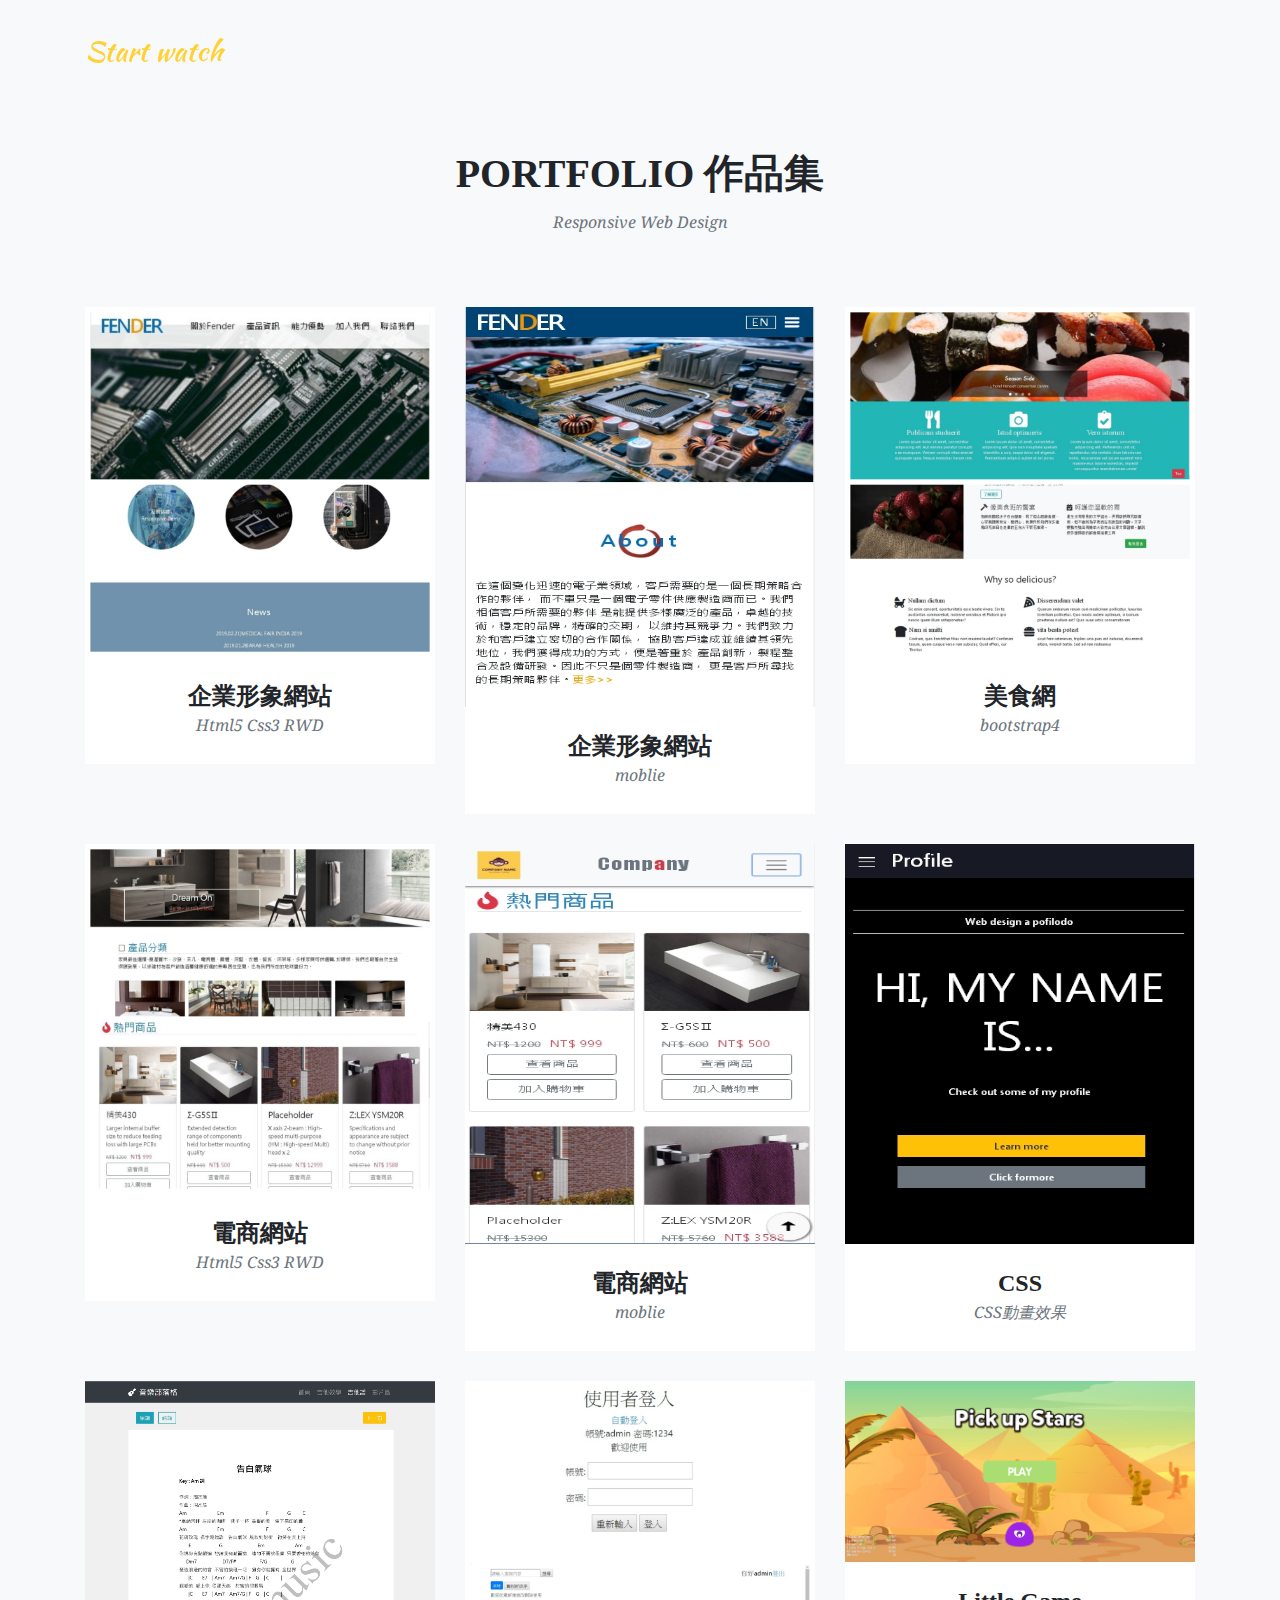
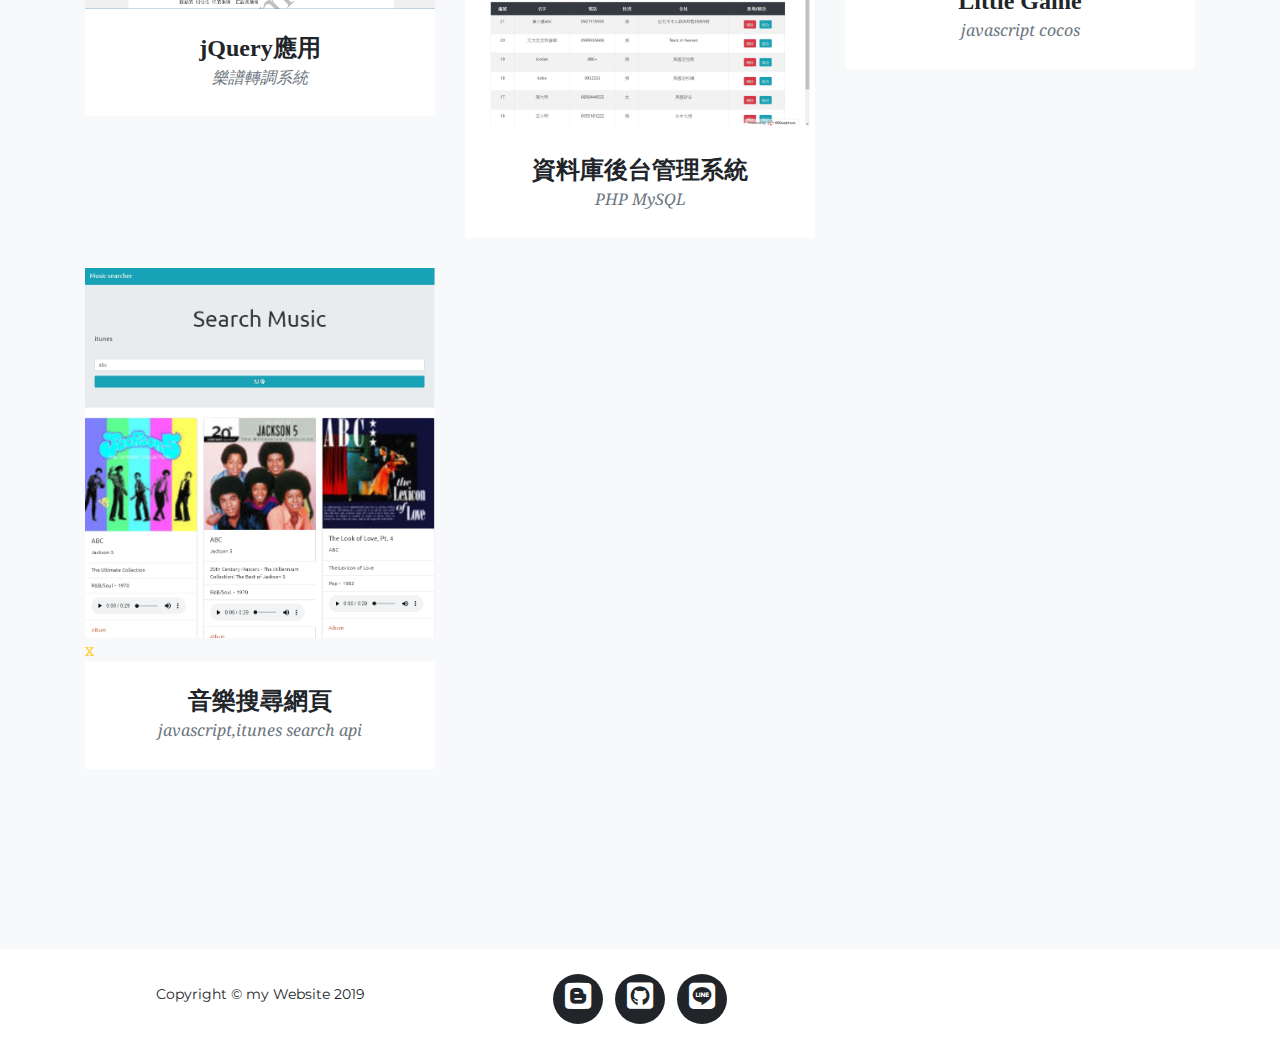
<file: index.html>
<!DOCTYPE html>
<html lang="en">

<head>

  <meta charset="utf-8">
  <meta name="viewport" content="width=device-width, initial-scale=1, shrink-to-fit=no">
  <meta name="description" content="">
  <meta name="author" content="">

  <title>Portfolio</title>

  <!-- Bootstrap core CSS -->
  <link href="vendor/bootstrap/css/bootstrap.min.css" rel="stylesheet">

  <!-- Custom fonts for this template -->
  <link href="vendor/fontawesome-free/css/all.min.css" rel="stylesheet" type="text/css">
  <link href="https://fonts.googleapis.com/css?family=Montserrat:400,700" rel="stylesheet" type="text/css">
  <link href='https://fonts.googleapis.com/css?family=Kaushan+Script' rel='stylesheet' type='text/css'>
  <link href='https://fonts.googleapis.com/css?family=Droid+Serif:400,700,400italic,700italic' rel='stylesheet' type='text/css'>
  <link href='https://fonts.googleapis.com/css?family=Roboto+Slab:400,100,300,700' rel='stylesheet' type='text/css'>

  <!-- Custom styles for this template -->
  <link href="css/agency.min.css" rel="stylesheet">
	<style>
	h2,h2,h4,p{
		font-family:"微軟正黑體";
		}
	</style>
</head>

<body id="page-top">

  <!-- Navigation -->
  <nav class="navbar navbar-expand-lg navbar-dark fixed-top" id="mainNav">
    <div class="container">
      <a class="navbar-brand js-scroll-trigger" href="#page-top">Start watch</a>
      <button class="navbar-toggler navbar-toggler-right" type="button" data-toggle="collapse" data-target="#navbarResponsive" aria-controls="navbarResponsive" aria-expanded="false" aria-label="Toggle navigation">
        Menu
        <i class="fas fa-bars"></i>
      </button>
      <div class="collapse navbar-collapse" id="navbarResponsive">
    
      </div>
    </div>
  </nav>

  

 

  <!-- Portfolio Grid -->
  <section class="bg-light" id="portfolio">
    <div class="container">
      <div class="row">
        <div class="col-lg-12 text-center">
          <h2 class="section-heading text-uppercase">Portfolio 作品集</h2>
          <h3 class="section-subheading text-muted">Responsive Web Design</h3>
        </div>
      </div>
      <div class="row">
        <div class="col-md-4 col-sm-6 portfolio-item">
          <a class="portfolio-link"  href="https://gtrock89.github.io/demo02/">
            <div class="portfolio-hover">
              <div class="portfolio-hover-content">
                <i class="fas fa-plus fa-3x"></i>
              </div>
            </div>
            <img class="img-fluid" src="demo02.jpg" alt="">
          </a>
          <div class="portfolio-caption">
            <h4>企業形象網站</h4>
            <p class="text-muted">Html5 Css3 RWD</p>
          </div>
        </div>
        <div class="col-md-4 col-sm-6 portfolio-item">
          <a class="portfolio-link"  href="https://gtrock89.github.io/demo02/quality.html">
            <div class="portfolio-hover">
              <div class="portfolio-hover-content">
                <i class="fas fa-plus fa-3x"></i>
              </div>
            </div>
            <img class="img-fluid" src="demo02_1.jpg" alt="" style="height:400px;width:100%;">
          </a>
          <div class="portfolio-caption">
            <h4>企業形象網站</h4>
            <p class="text-muted">moblie</p>
          </div>
        </div>
        <div class="col-md-4 col-sm-6 portfolio-item">
          <a class="portfolio-link"  href="https://gtrock89.github.io/demo">
            <div class="portfolio-hover">
              <div class="portfolio-hover-content">
                <i class="fas fa-plus fa-3x"></i>
              </div>
            </div>
            <img class="img-fluid" src="food.jpg" alt="">
          </a>
          <div class="portfolio-caption">
            <h4>美食網</h4>
            <p class="text-muted">bootstrap4</p>
          </div>
        </div>
        <div class="col-md-4 col-sm-6 portfolio-item">
          <a class="portfolio-link"  href="https://gtrock89.github.io/myweb">
            <div class="portfolio-hover">
              <div class="portfolio-hover-content">
                <i class="fas fa-plus fa-3x"></i>
              </div>
            </div>
            <img class="img-fluid" src="myweb.jpg" alt="">
          </a>
          <div class="portfolio-caption">
            <h4>電商網站</h4>
            <p class="text-muted">Html5 Css3 RWD</p>
          </div>
        </div>
        <div class="col-md-4 col-sm-6 portfolio-item">
          <a class="portfolio-link"  href="https://gtrock89.github.io/myweb/shop.html">
            <div class="portfolio-hover">
              <div class="portfolio-hover-content">
                <i class="fas fa-plus fa-3x"></i>
              </div>
            </div>
            <img class="img-fluid" src="myweb_1.jpg" alt="" style="height:400px;width:100%;">
          </a>
          <div class="portfolio-caption">
            <h4>電商網站</h4>
            <p class="text-muted">moblie</p>
          </div>
        </div>
        <div class="col-md-4 col-sm-6 portfolio-item">
          <a class="portfolio-link"  href="https://gtrock89.github.io/demo01">
            <div class="portfolio-hover">
              <div class="portfolio-hover-content">
                <i class="fas fa-plus fa-3x"></i>
              </div>
            </div>
            <img class="img-fluid" src="demo_1.jpg" alt="" style="height:400px;width:100%;">
          </a>
          <div class="portfolio-caption">
            <h4>CSS</h4>
            <p class="text-muted">CSS動畫效果</p>
          </div>
        </div>
		
		        <div class="col-md-4 col-sm-6 portfolio-item">
          <a class="portfolio-link"  href="jay01.html">
            <div class="portfolio-hover">
              <div class="portfolio-hover-content">
                <i class="fas fa-plus fa-3x"></i>
              </div>
            </div>
            <img class="img-fluid" src="guitar.jpg" alt="">
          </a>
          <div class="portfolio-caption">
            <h4>jQuery應用</h4>
            <p class="text-muted">樂譜轉調系統</p>
          </div>
        </div>
     
	      <div class="col-md-4 col-sm-6 portfolio-item">
          <a class="portfolio-link"  href="https://gtrock89.000webhostapp.com/phpdemo/login.html">
            <div class="portfolio-hover">
              <div class="portfolio-hover-content">
                <i class="fas fa-plus fa-3x"></i>
              </div>
            </div>
            <img class="img-fluid" src="data.jpg" alt="">
          </a>
          <div class="portfolio-caption">
            <h4>資料庫後台管理系統</h4>
            <p class="text-muted">PHP MySQL</p>
          </div>
        </div>
	      
	     <div class="col-md-4 col-sm-6 portfolio-item">
          <a class="portfolio-link"  href="http://gtrock89.000webhostapp.com/star/index.html">
            <div class="portfolio-hover">
              <div class="portfolio-hover-content">
                <i class="fas fa-plus fa-3x"></i>
              </div>
            </div>
            <img class="img-fluid" src="pickupstar.png" alt="">
          </a>
          <div class="portfolio-caption">
            <h4>Little Game</h4>
            <p class="text-muted">javascript cocos</p>
          </div>
        </div>
	      
	      	     <div class="col-md-4 col-sm-6 portfolio-item">
          <a class="portfolio-link"  href="https://gtrock89.github.io/music_search/">
            <div class="portfolio-hover">
              <div class="portfolio-hover-content">
                <i class="fas fa-plus fa-3x"></i>
              </div>
            </div>
            <img class="img-fluid" src="musicsearch.jpg" alt="">x
          </a>
          <div class="portfolio-caption">
            <h4>音樂搜尋網頁</h4>
            <p class="text-muted">javascript,itunes search api</p>
          </div>
        </div>
	    
	    
	    </div>
   
	  
	  </div>
	  
  </section>

  
 

 
  <!-- Footer -->
  <footer>
    <div class="container">
      <div class="row">
        <div class="col-md-4">
          <span class="copyright">Copyright &copy; my Website 2019</span>
        </div>
        <div class="col-md-4">
          <ul class="list-inline social-buttons">
            <li class="list-inline-item" >
              <a href="https://guitarrock89.blogspot.com/">
                <i class="fab fa-blogger" style="font-size:30px;"></i>
              </a>
            </li>
            <li class="list-inline-item">
              <a href="https://github.com/gtrock89/">
                <i class="fab fa-github-square" style="font-size:30px;"></i>
              </a>
            </li>
            <li class="list-inline-item">
              <a href="https://line.me/ti/p/hZU6WAlU2E">
                <i class="fab fa-line" style="font-size:30px;"></i>
              </a>
            </li>
          </ul>
        </div>
        <div class="col-md-4">
          <ul class="list-inline quicklinks">
            
          </ul>
        </div>
      </div>
    </div>
  </footer>

 

 

  <!-- Bootstrap core JavaScript -->
  <script src="vendor/jquery/jquery.min.js"></script>
  <script src="vendor/bootstrap/js/bootstrap.bundle.min.js"></script>

  <!-- Plugin JavaScript -->
  <script src="vendor/jquery-easing/jquery.easing.min.js"></script>

  <!-- Contact form JavaScript -->
  <script src="js/jqBootstrapValidation.js"></script>
  <script src="js/contact_me.js"></script>

  <!-- Custom scripts for this template -->
  <script src="js/agency.min.js"></script>

</body>

</html>
</file>
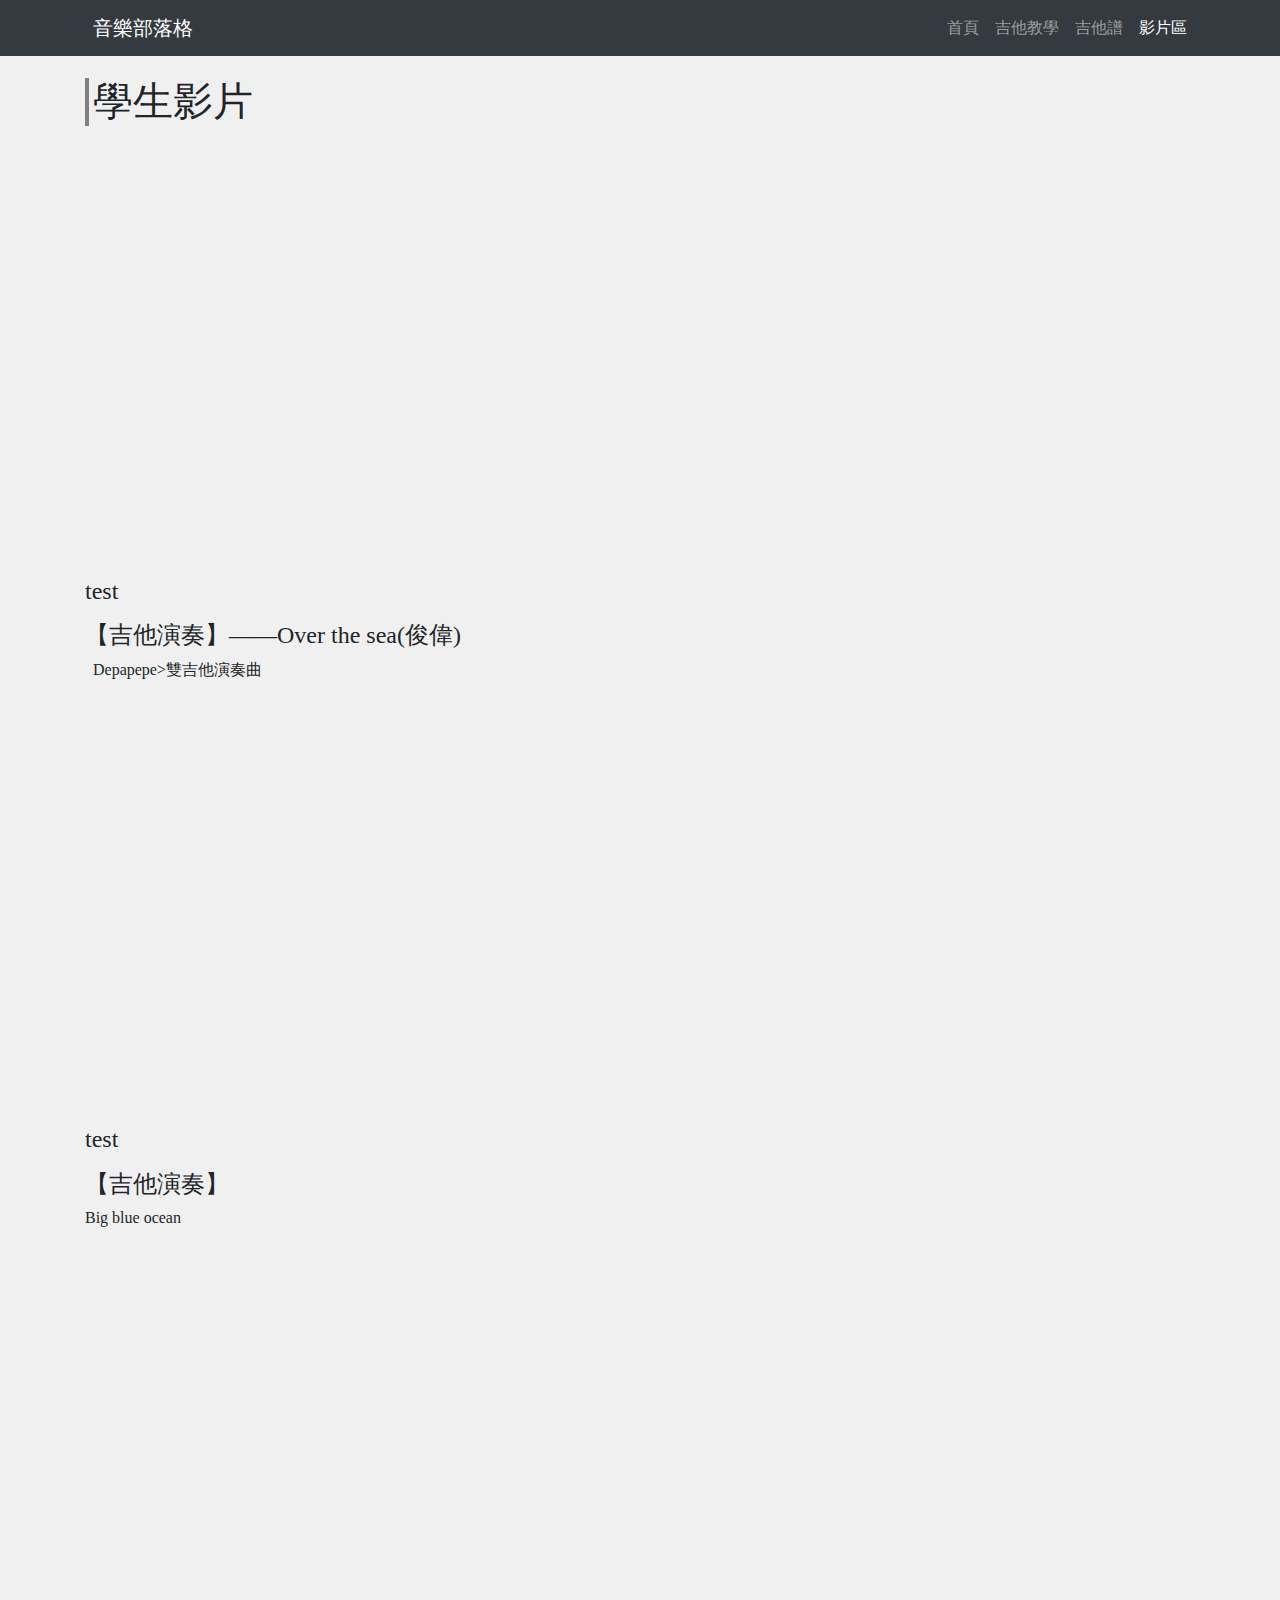
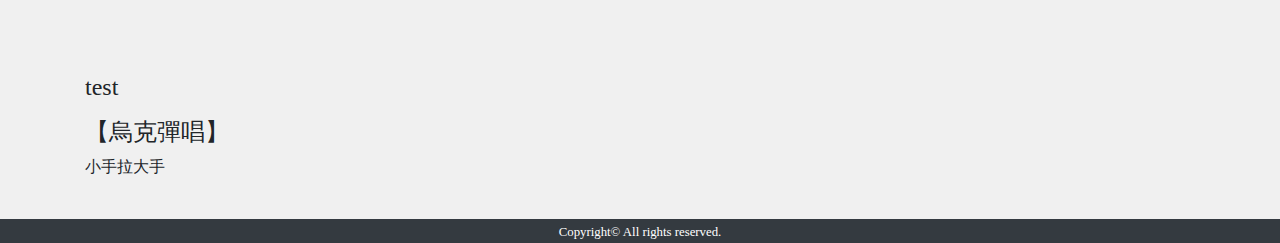
<file: guitarvideo.html>
<!DOCTYPE html>
<html>
<head>
  <meta charset="utf-8">
  <meta name="viewport" content="width=device-width">
  <meta property="fb:app_id" content="1239100879582120"/>
  <link rel="stylesheet" href="https://maxcdn.bootstrapcdn.com/bootstrap/4.0.0/css/bootstrap.min.css" integrity="sha384-Gn5384xqQ1aoWXA+058RXPxPg6fy4IWvTNh0E263XmFcJlSAwiGgFAW/dAiS6JXm" crossorigin="anonymous">
	<link rel="stylesheet" href="https://use.fontawesome.com/releases/v5.7.2/css/all.css" integrity="sha384-fnmOCqbTlWIlj8LyTjo7mOUStjsKC4pOpQbqyi7RrhN7udi9RwhKkMHpvLbHG9Sr" crossorigin="anonymous">
  <script src="https://code.jquery.com/jquery-3.3.1.js" integrity="sha256-2Kok7MbOyxpgUVvAk/HJ2jigOSYS2auK4Pfzbm7uH60=" crossorigin="anonymous"></script>
  <title>影片</title>
    <style>
    body{
      font-family:"微軟正黑體";
    background-color:#f0f0f0;
    }
      

  a:hover{
  text-decoration:none;
  color:white;
  }
  .btnactive{
    background-color:#17A2B8;
      color:white;
  }
      

  </style>  
  </head>

<body>
    <nav class="navbar navbar-expand-md navbar-dark bg-dark fixed-top">
<div class="container">
  <a class="navbar-brand" href="#"><i class="fas fa-guitar mr-2"></i>音樂部落格</a>
  <button class="navbar-toggler" type="button" data-toggle="collapse" data-target="#navbarNavAltMarkup" aria-controls="navbarNavAltMarkup" aria-expanded="false" aria-label="Toggle navigation">
    <span class="navbar-toggler-icon"></span>
  </button>
  <div class="collapse navbar-collapse justify-content-end" id="navbarNavAltMarkup">
    <div class="navbar-nav">
      <a class="nav-item nav-link" href="index.html">首頁 <span class="sr-only">(current)</span></a>
      <a class="nav-item nav-link" href="blog.html">吉他教學</a>  
    <a class="nav-item nav-link " href="jay01.html">吉他譜</a>
    <a class="nav-item nav-link  active" href="guitarvideo.html">影片區</a>  
    </div>
  </div>
  </div>
</nav>   


<div class="container py-2" style="margin-top:70px;">
	<p class="h1 pl-1" style="border-left:4px solid gray">學生影片</p>		
</div>

<!--video-->
<div class="container py-3">
	<div class="row">


	<div class="col-md-8 ">
	 <div class="video py-2">
	 <div class="embed-responsive embed-responsive-16by9">
     <iframe class="embed-responsive-item" src="https://www.youtube.com/embed/c-kis4Kd2HM" allowfullscreen>     	
     </iframe>
     <div class="h4">test</div>
     </div>
      <div class="h4 mt-2">【吉他演奏】——Over the sea(俊偉)</div>
     	<p class="pl-2">Depapepe>雙吉他演奏曲</p>
    </div>	

	 <div class="video py-2">
	 <div class="embed-responsive embed-responsive-16by9">
     <iframe class="embed-responsive-item" src="https://www.youtube.com/embed/Is0DZ1YJx4E" allowfullscreen>     	
     </iframe>
     <div class="h4">test</div>
     </div>
      <div class="h4 mt-2">【吉他演奏】</div>
     <p>Big blue ocean</p>
    </div>	

    	 <div class="video py-2">
	 <div class="embed-responsive embed-responsive-16by9">
     <iframe class="embed-responsive-item" src="https://www.youtube.com/embed/SEkmalDdxvs" allowfullscreen>     	
     </iframe>
     <div class="h4">test</div>
     </div>
      <div class="h4 mt-2">【烏克彈唱】</div>
     <p>小手拉大手</p>
    </div>	




    </div>


		


	<div class="col-md-4 ">

</div>
</div>
</div>
</div>


  <div class="fb-comments" data-href="" data-numposts="5"></div>
    <div id="fb-root"></div>
  <script>(function(d, s, id) {
  var js, fjs = d.getElementsByTagName(s)[0];
  if (d.getElementById(id)) return;
  js = d.createElement(s); js.id = id;
  js.src = 'https://connect.facebook.net/zh_TW/sdk.js#xfbml=1&version=v2.12&appId=1239100879582120&autoLogAppEvents=1';
  fjs.parentNode.insertBefore(js, fjs);
  }(document, 'script', 'facebook-jssdk'));</script>
  
  <footer class="text-center bg-dark text-white">
   <p class="mb-0"><small>Copyright© All rights reserved.</small></p>
  </footer>


</body>
</html>
</file>
<file: css/agency.min.css>
/*!
 * Start Bootstrap - Agency v5.0.5 (https://startbootstrap.com/template-overviews/agency)
 * Copyright 2013-2019 Start Bootstrap
 * Licensed under MIT (https://github.com/BlackrockDigital/startbootstrap-agency/blob/master/LICENSE)
 */body{overflow-x:hidden;font-family:'Roboto Slab',-apple-system,BlinkMacSystemFont,'Segoe UI',Roboto,'Helvetica Neue',Arial,sans-serif,'Apple Color Emoji','Segoe UI Emoji','Segoe UI Symbol','Noto Color Emoji'}p{line-height:1.75}a{color:#fed136}a:hover{color:#fec503}.text-primary{color:#fed136!important}h1,h2,h3,h4,h5,h6{font-weight:700;font-family:Montserrat,-apple-system,BlinkMacSystemFont,'Segoe UI',Roboto,'Helvetica Neue',Arial,sans-serif,'Apple Color Emoji','Segoe UI Emoji','Segoe UI Symbol','Noto Color Emoji'}section{padding:100px 0}section h2.section-heading{font-size:40px;margin-top:0;margin-bottom:15px}section h3.section-subheading{font-size:16px;font-weight:400;font-style:italic;margin-bottom:75px;text-transform:none;font-family:'Droid Serif',-apple-system,BlinkMacSystemFont,'Segoe UI',Roboto,'Helvetica Neue',Arial,sans-serif,'Apple Color Emoji','Segoe UI Emoji','Segoe UI Symbol','Noto Color Emoji'}@media (min-width:768px){section{padding:150px 0}}.btn{font-family:Montserrat,-apple-system,BlinkMacSystemFont,'Segoe UI',Roboto,'Helvetica Neue',Arial,sans-serif,'Apple Color Emoji','Segoe UI Emoji','Segoe UI Symbol','Noto Color Emoji';font-weight:700}.btn-xl{font-size:18px;padding:20px 40px}.btn-primary{background-color:#fed136;border-color:#fed136}.btn-primary:active,.btn-primary:focus,.btn-primary:hover{background-color:#fec810!important;border-color:#fec810!important;color:#fff}.btn-primary:active,.btn-primary:focus{-webkit-box-shadow:0 0 0 .2rem rgba(254,209,55,.5)!important;box-shadow:0 0 0 .2rem rgba(254,209,55,.5)!important}::selection{background:#fed136;text-shadow:none}img::selection{background:0 0}img::-moz-selection{background:0 0}#mainNav{background-color:#212529}#mainNav .navbar-toggler{font-size:12px;right:0;padding:13px;text-transform:uppercase;color:#fff;border:0;background-color:#fed136;font-family:Montserrat,-apple-system,BlinkMacSystemFont,'Segoe UI',Roboto,'Helvetica Neue',Arial,sans-serif,'Apple Color Emoji','Segoe UI Emoji','Segoe UI Symbol','Noto Color Emoji'}#mainNav .navbar-brand{color:#fed136;font-family:'Kaushan Script',-apple-system,BlinkMacSystemFont,'Segoe UI',Roboto,'Helvetica Neue',Arial,sans-serif,'Apple Color Emoji','Segoe UI Emoji','Segoe UI Symbol','Noto Color Emoji'}#mainNav .navbar-brand.active,#mainNav .navbar-brand:active,#mainNav .navbar-brand:focus,#mainNav .navbar-brand:hover{color:#fec503}#mainNav .navbar-nav .nav-item .nav-link{font-size:90%;font-weight:400;padding:.75em 0;letter-spacing:1px;color:#fff;font-family:Montserrat,-apple-system,BlinkMacSystemFont,'Segoe UI',Roboto,'Helvetica Neue',Arial,sans-serif,'Apple Color Emoji','Segoe UI Emoji','Segoe UI Symbol','Noto Color Emoji'}#mainNav .navbar-nav .nav-item .nav-link.active,#mainNav .navbar-nav .nav-item .nav-link:hover{color:#fed136}@media (min-width:992px){#mainNav{padding-top:25px;padding-bottom:25px;-webkit-transition:padding-top .3s,padding-bottom .3s;transition:padding-top .3s,padding-bottom .3s;border:none;background-color:transparent}#mainNav .navbar-brand{font-size:1.75em;-webkit-transition:all .3s;transition:all .3s}#mainNav .navbar-nav .nav-item .nav-link{padding:1.1em 1em!important}#mainNav.navbar-shrink{padding-top:0;padding-bottom:0;background-color:#212529}#mainNav.navbar-shrink .navbar-brand{font-size:1.25em;padding:12px 0}}header.masthead{text-align:center;color:#fff;background-image:url(../img/header-bg.jpg);background-repeat:no-repeat;background-attachment:scroll;background-position:center center;background-size:cover}header.masthead .intro-text{padding-top:150px;padding-bottom:100px}header.masthead .intro-text .intro-lead-in{font-size:22px;font-style:italic;line-height:22px;margin-bottom:25px;font-family:'Droid Serif',-apple-system,BlinkMacSystemFont,'Segoe UI',Roboto,'Helvetica Neue',Arial,sans-serif,'Apple Color Emoji','Segoe UI Emoji','Segoe UI Symbol','Noto Color Emoji'}header.masthead .intro-text .intro-heading{font-size:50px;font-weight:700;line-height:50px;margin-bottom:25px;font-family:Montserrat,-apple-system,BlinkMacSystemFont,'Segoe UI',Roboto,'Helvetica Neue',Arial,sans-serif,'Apple Color Emoji','Segoe UI Emoji','Segoe UI Symbol','Noto Color Emoji'}@media (min-width:768px){header.masthead .intro-text{padding-top:300px;padding-bottom:200px}header.masthead .intro-text .intro-lead-in{font-size:40px;font-style:italic;line-height:40px;margin-bottom:25px;font-family:'Droid Serif',-apple-system,BlinkMacSystemFont,'Segoe UI',Roboto,'Helvetica Neue',Arial,sans-serif,'Apple Color Emoji','Segoe UI Emoji','Segoe UI Symbol','Noto Color Emoji'}header.masthead .intro-text .intro-heading{font-size:75px;font-weight:700;line-height:75px;margin-bottom:50px;font-family:Montserrat,-apple-system,BlinkMacSystemFont,'Segoe UI',Roboto,'Helvetica Neue',Arial,sans-serif,'Apple Color Emoji','Segoe UI Emoji','Segoe UI Symbol','Noto Color Emoji'}}.service-heading{margin:15px 0;text-transform:none}#portfolio .portfolio-item{right:0;margin:0 0 15px}#portfolio .portfolio-item .portfolio-link{position:relative;display:block;max-width:400px;margin:0 auto;cursor:pointer}#portfolio .portfolio-item .portfolio-link .portfolio-hover{position:absolute;width:100%;height:100%;-webkit-transition:all ease .5s;transition:all ease .5s;opacity:0;background:rgba(254,209,54,.9)}#portfolio .portfolio-item .portfolio-link .portfolio-hover:hover{opacity:1}#portfolio .portfolio-item .portfolio-link .portfolio-hover .portfolio-hover-content{font-size:20px;position:absolute;top:50%;width:100%;height:20px;margin-top:-12px;text-align:center;color:#fff}#portfolio .portfolio-item .portfolio-link .portfolio-hover .portfolio-hover-content i{margin-top:-12px}#portfolio .portfolio-item .portfolio-link .portfolio-hover .portfolio-hover-content h3,#portfolio .portfolio-item .portfolio-link .portfolio-hover .portfolio-hover-content h4{margin:0}#portfolio .portfolio-item .portfolio-caption{max-width:400px;margin:0 auto;padding:25px;text-align:center;background-color:#fff}#portfolio .portfolio-item .portfolio-caption h4{margin:0;text-transform:none}#portfolio .portfolio-item .portfolio-caption p{font-size:16px;font-style:italic;margin:0;font-family:'Droid Serif',-apple-system,BlinkMacSystemFont,'Segoe UI',Roboto,'Helvetica Neue',Arial,sans-serif,'Apple Color Emoji','Segoe UI Emoji','Segoe UI Symbol','Noto Color Emoji'}#portfolio *{z-index:2}@media (min-width:767px){#portfolio .portfolio-item{margin:0 0 30px}}.portfolio-modal{padding-right:0!important}.portfolio-modal .modal-dialog{margin:1rem;max-width:100vw}.portfolio-modal .modal-content{padding:100px 0;text-align:center}.portfolio-modal .modal-content h2{font-size:3em;margin-bottom:15px}.portfolio-modal .modal-content p{margin-bottom:30px}.portfolio-modal .modal-content p.item-intro{font-size:16px;font-style:italic;margin:20px 0 30px;font-family:'Droid Serif',-apple-system,BlinkMacSystemFont,'Segoe UI',Roboto,'Helvetica Neue',Arial,sans-serif,'Apple Color Emoji','Segoe UI Emoji','Segoe UI Symbol','Noto Color Emoji'}.portfolio-modal .modal-content ul.list-inline{margin-top:0;margin-bottom:30px}.portfolio-modal .modal-content img{margin-bottom:30px}.portfolio-modal .modal-content button{cursor:pointer}.portfolio-modal .close-modal{position:absolute;top:25px;right:25px;width:75px;height:75px;cursor:pointer;background-color:transparent}.portfolio-modal .close-modal:hover{opacity:.3}.portfolio-modal .close-modal .lr{z-index:1051;width:1px;height:75px;margin-left:35px;-webkit-transform:rotate(45deg);transform:rotate(45deg);background-color:#212529}.portfolio-modal .close-modal .lr .rl{z-index:1052;width:1px;height:75px;-webkit-transform:rotate(90deg);transform:rotate(90deg);background-color:#212529}.timeline{position:relative;padding:0;list-style:none}.timeline:before{position:absolute;top:0;bottom:0;left:40px;width:2px;margin-left:-1.5px;content:'';background-color:#e9ecef}.timeline>li{position:relative;min-height:50px;margin-bottom:50px}.timeline>li:after,.timeline>li:before{display:table;content:' '}.timeline>li:after{clear:both}.timeline>li .timeline-panel{position:relative;float:right;width:100%;padding:0 20px 0 100px;text-align:left}.timeline>li .timeline-panel:before{right:auto;left:-15px;border-right-width:15px;border-left-width:0}.timeline>li .timeline-panel:after{right:auto;left:-14px;border-right-width:14px;border-left-width:0}.timeline>li .timeline-image{position:absolute;z-index:100;left:0;width:80px;height:80px;margin-left:0;text-align:center;color:#fff;border:7px solid #e9ecef;border-radius:100%;background-color:#fed136}.timeline>li .timeline-image h4{font-size:10px;line-height:14px;margin-top:12px}.timeline>li.timeline-inverted>.timeline-panel{float:right;padding:0 20px 0 100px;text-align:left}.timeline>li.timeline-inverted>.timeline-panel:before{right:auto;left:-15px;border-right-width:15px;border-left-width:0}.timeline>li.timeline-inverted>.timeline-panel:after{right:auto;left:-14px;border-right-width:14px;border-left-width:0}.timeline>li:last-child{margin-bottom:0}.timeline .timeline-heading h4{margin-top:0;color:inherit}.timeline .timeline-heading h4.subheading{text-transform:none}.timeline .timeline-body>p,.timeline .timeline-body>ul{margin-bottom:0}@media (min-width:768px){.timeline:before{left:50%}.timeline>li{min-height:100px;margin-bottom:100px}.timeline>li .timeline-panel{float:left;width:41%;padding:0 20px 20px 30px;text-align:right}.timeline>li .timeline-image{left:50%;width:100px;height:100px;margin-left:-50px}.timeline>li .timeline-image h4{font-size:13px;line-height:18px;margin-top:16px}.timeline>li.timeline-inverted>.timeline-panel{float:right;padding:0 30px 20px 20px;text-align:left}}@media (min-width:992px){.timeline>li{min-height:150px}.timeline>li .timeline-panel{padding:0 20px 20px}.timeline>li .timeline-image{width:150px;height:150px;margin-left:-75px}.timeline>li .timeline-image h4{font-size:18px;line-height:26px;margin-top:30px}.timeline>li.timeline-inverted>.timeline-panel{padding:0 20px 20px}}@media (min-width:1200px){.timeline>li{min-height:170px}.timeline>li .timeline-panel{padding:0 20px 20px 100px}.timeline>li .timeline-image{width:170px;height:170px;margin-left:-85px}.timeline>li .timeline-image h4{margin-top:40px}.timeline>li.timeline-inverted>.timeline-panel{padding:0 100px 20px 20px}}.team-member{margin-bottom:50px;text-align:center}.team-member img{width:225px;height:225px;border:7px solid #fff}.team-member h4{margin-top:25px;margin-bottom:0;text-transform:none}.team-member p{margin-top:0}section#contact{background-color:#212529;background-image:url(../img/map-image.png);background-repeat:no-repeat;background-position:center}section#contact .section-heading{color:#fff}section#contact .form-group{margin-bottom:25px}section#contact .form-group input,section#contact .form-group textarea{padding:20px}section#contact .form-group input.form-control{height:auto}section#contact .form-group textarea.form-control{height:248px}section#contact .form-control:focus{border-color:#fed136;-webkit-box-shadow:none;box-shadow:none}section#contact ::-webkit-input-placeholder{font-weight:700;color:#ced4da;font-family:Montserrat,-apple-system,BlinkMacSystemFont,'Segoe UI',Roboto,'Helvetica Neue',Arial,sans-serif,'Apple Color Emoji','Segoe UI Emoji','Segoe UI Symbol','Noto Color Emoji'}section#contact :-moz-placeholder{font-weight:700;color:#ced4da;font-family:Montserrat,-apple-system,BlinkMacSystemFont,'Segoe UI',Roboto,'Helvetica Neue',Arial,sans-serif,'Apple Color Emoji','Segoe UI Emoji','Segoe UI Symbol','Noto Color Emoji'}section#contact ::-moz-placeholder{font-weight:700;color:#ced4da;font-family:Montserrat,-apple-system,BlinkMacSystemFont,'Segoe UI',Roboto,'Helvetica Neue',Arial,sans-serif,'Apple Color Emoji','Segoe UI Emoji','Segoe UI Symbol','Noto Color Emoji'}section#contact :-ms-input-placeholder{font-weight:700;color:#ced4da;font-family:Montserrat,-apple-system,BlinkMacSystemFont,'Segoe UI',Roboto,'Helvetica Neue',Arial,sans-serif,'Apple Color Emoji','Segoe UI Emoji','Segoe UI Symbol','Noto Color Emoji'}footer{padding:25px 0;text-align:center}footer span.copyright{font-size:90%;line-height:40px;text-transform:none;font-family:Montserrat,-apple-system,BlinkMacSystemFont,'Segoe UI',Roboto,'Helvetica Neue',Arial,sans-serif,'Apple Color Emoji','Segoe UI Emoji','Segoe UI Symbol','Noto Color Emoji'}footer ul.quicklinks{font-size:90%;line-height:40px;margin-bottom:0;text-transform:none;font-family:Montserrat,-apple-system,BlinkMacSystemFont,'Segoe UI',Roboto,'Helvetica Neue',Arial,sans-serif,'Apple Color Emoji','Segoe UI Emoji','Segoe UI Symbol','Noto Color Emoji'}ul.social-buttons{margin-bottom:0}ul.social-buttons li a{font-size:20px;line-height:50px;display:block;width:50px;height:50px;-webkit-transition:all .3s;transition:all .3s;color:#fff;border-radius:100%;outline:0;background-color:#212529}ul.social-buttons li a:active,ul.social-buttons li a:focus,ul.social-buttons li a:hover{background-color:#fed136}
</file>
